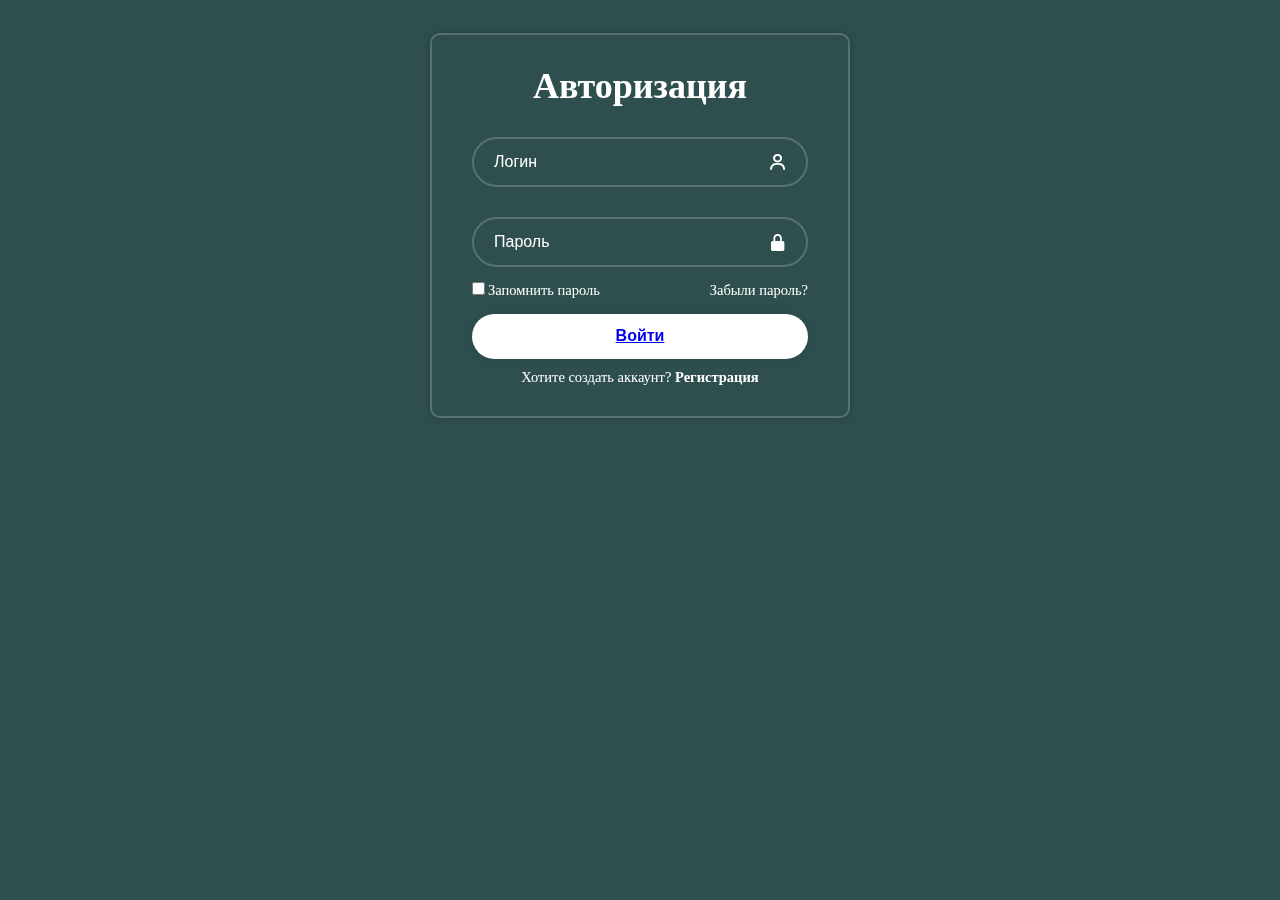
<file: site/index.html>
<!DOCTYPE html>
<html lang="en">
<head>
    <meta charset="UTF-8">
    <meta name="viewport" content="width=device-width, initial-scale=1.0">
    <title>Form login and password</title>
    <link rel="stylesheet" href="css/style_authorization.css">
    <link href='https://unpkg.com/boxicons@2.1.4/css/boxicons.min.css' rel='stylesheet'>
</head>
<body>
    <div class="obertka">
        <form action="">
            <h1>Авторизация</h1>
        <div class="input-box">
            <input type="text" placeholder="Логин" required>
            <i class='bx bx-user'></i>
        </div>
        <div class="input-box">
            <input type="password" placeholder="Пароль" required>
            <i class='bx bxs-lock-alt' ></i>
        </div>
        <div class="remember">
            <label for=""> <input type="checkbox">Запомнить пароль </label>
            <a href="#">Забыли пароль?</a>
        </div>


        <button type="submit" class="btn"> <a href="main-page.html">Войти</a></button>

        <div class="register-link">
            <p>Хотите создать аккаунт? <a href="registration.html">Регистрация</a></p>
        </div>

    </form> </div>
        
</body>
</html>
</file>
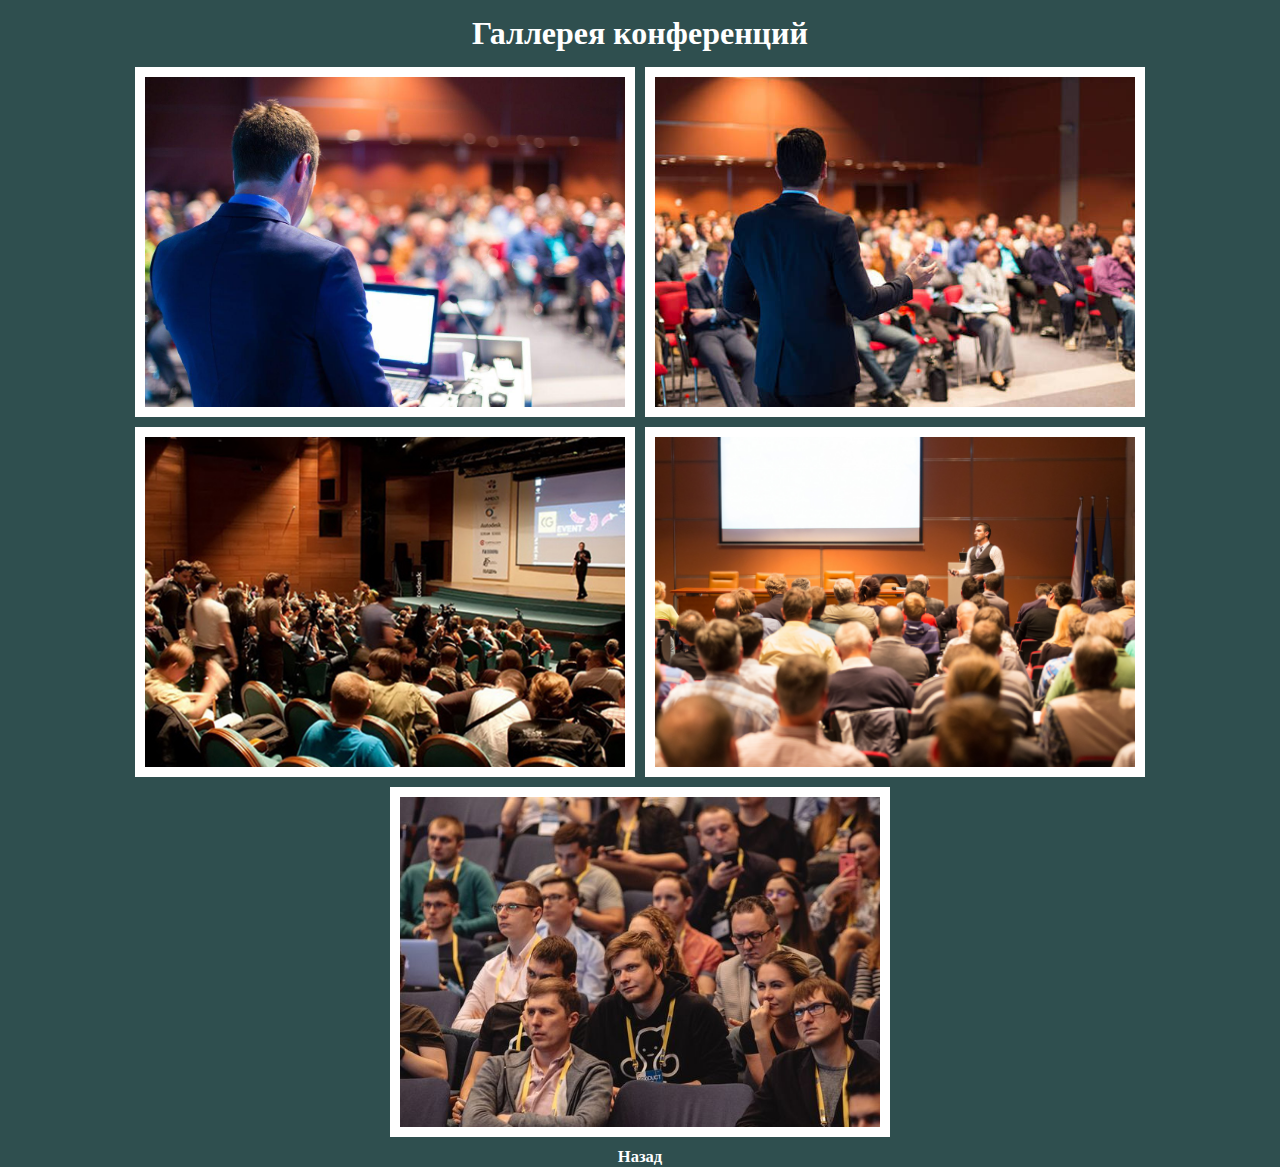
<file: site/photo-page.html>
<!DOCTYPE html>
<html lang="en">
<head>
    <meta charset="UTF-8">
    <meta name="viewport" content="width=device-width, initial-scale=1.0">
    <title>Gallery conference</title>
    <link rel="stylesheet" href="css/photo-page.css">
</head>
<body>
    <div class="container">
        <h1>Галлерея конференций</h1>
        <div class="img-container">

            <div class="img">
                <img src="photo/5.jpg" alt="">
            </div>
            <div class="img">
                <img src="photo/2.jpg" alt="">
            </div>
            <div class="img">
                <img src="photo/4.jpg" alt="">
            </div>
            <div class="img">
                <img src="photo/3.jpg" alt="">
            </div>
            <div class="img">
                <img src="photo/1.jpg" alt="">
            </div>
        </div>
        <div class="text">
            <p><a href="main-page.html">Назад</a></p>
        </div>
<div class="pop-up">
    <span>&times;</span>
    <img src="photo/1.jpg" alt="">
</div>

    </div>
 <script src="js/photo-page.js"> </script>


</body>
</html>
</file>
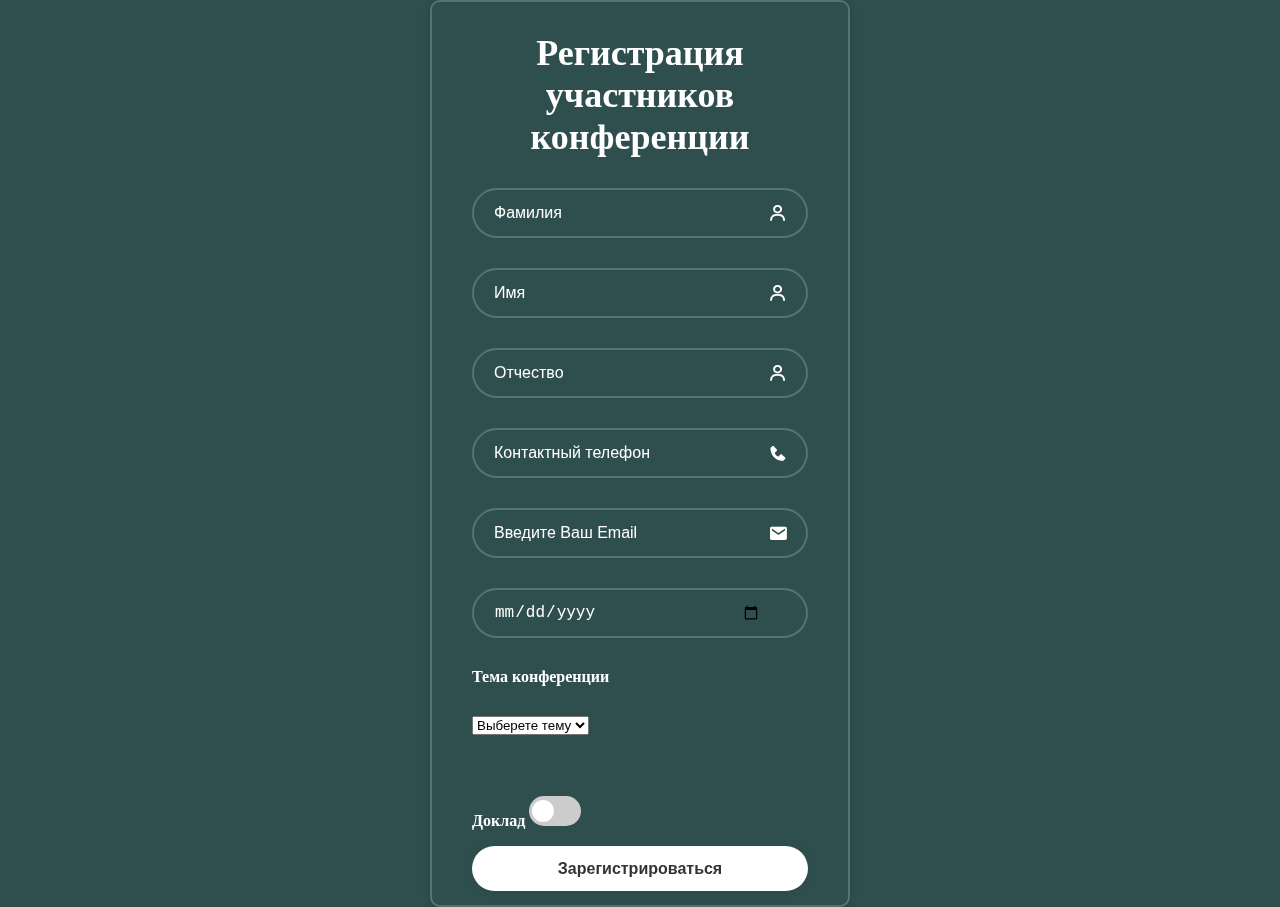
<file: site/registration-site.html>
<!DOCTYPE html>
<html lang="en">
<head>
    <meta charset="UTF-8">
    <meta name="viewport" content="width=device-width, initial-scale=1.0">
    <title>Form registration on site</title>
    <link rel="stylesheet" href="css/registration-site.css">
    <link href='https://unpkg.com/boxicons@2.1.4/css/boxicons.min.css' rel='stylesheet'>
</head>
<body>
    <div class="wrapper-reg-site">
        <form action="">
            <h1>Регистрация участников конференции</h1>
            <div class="input-box">
                <input type="text" pattern="^[А-Яа-яЁё\s]+$" placeholder="Фамилия" required>
                <i class='bx bx-user'></i>
            </div>
            <div class="input-box">
                <input type="text" pattern="^[А-Яа-яЁё\s]+$" placeholder="Имя" required>
                <i class='bx bx-user'></i>
            </div>
            <div class="input-box">
                <input type="text" pattern="^[А-Яа-яЁё\s]+$" placeholder="Отчество" required>
                <i class='bx bx-user'></i>
            </div>
            <div class="input-box">
                <input type="phone" id="phone" name="phone" pattern="^(\+7|7)?[\s\-]?\(?[489][0-9]{2}\)?[\s\-]?[0-9]{3}[\s\-]?[0-9]{2}[\s\-]?[0-9]{2}$" placeholder="Контактный телефон" required>
                <i class='bx bxs-phone'></i>
            </div>
            <div class="input-box">
                <input type="email" id="email" name="email" placeholder="Введите Ваш Email" required autocomplete="off">
                <i class='bx bxs-envelope' ></i>
            </div>
            <div class="input-box">
                <input type="date" id="date" name="date" min="1923-04-01" max="2023-04-30" placeholder="Дата рождения" required autocomplete="off">
            </div>
            <label for="Тема конференции">
                <b>Тема конференции</b>
            </label>
            <div class="input-box">
                <select type="text" placeholder="Выберете тему" required>
                    <option value="c1">Выберете тему</option>
                    <option value="c2">Математика</option>
                    <option value="c3">Физика</option>
                    <option value="c4">Информатика</option>
                </select>
            </div>
            <label for="doklad">
                <b>Доклад</b>
            </label>
            <label class="switch">
                <input type="checkbox" name="doklad" id="checkbox" onclick="checkFuncton()">
                <span class="slider round"></span>
                <div class="text-box">
                    <textarea class="field" type="text" id="text" style="display: none;" placeholder="Введите тему доклада........"></textarea>
                </div>
                <p></p>
            </label>
            

            <button type="submit" class="btn">Зарегистрироваться</button>
        </form>
        <script src="js/textbox.js"></script>
    </div>
    
</body>
</html>
</file>
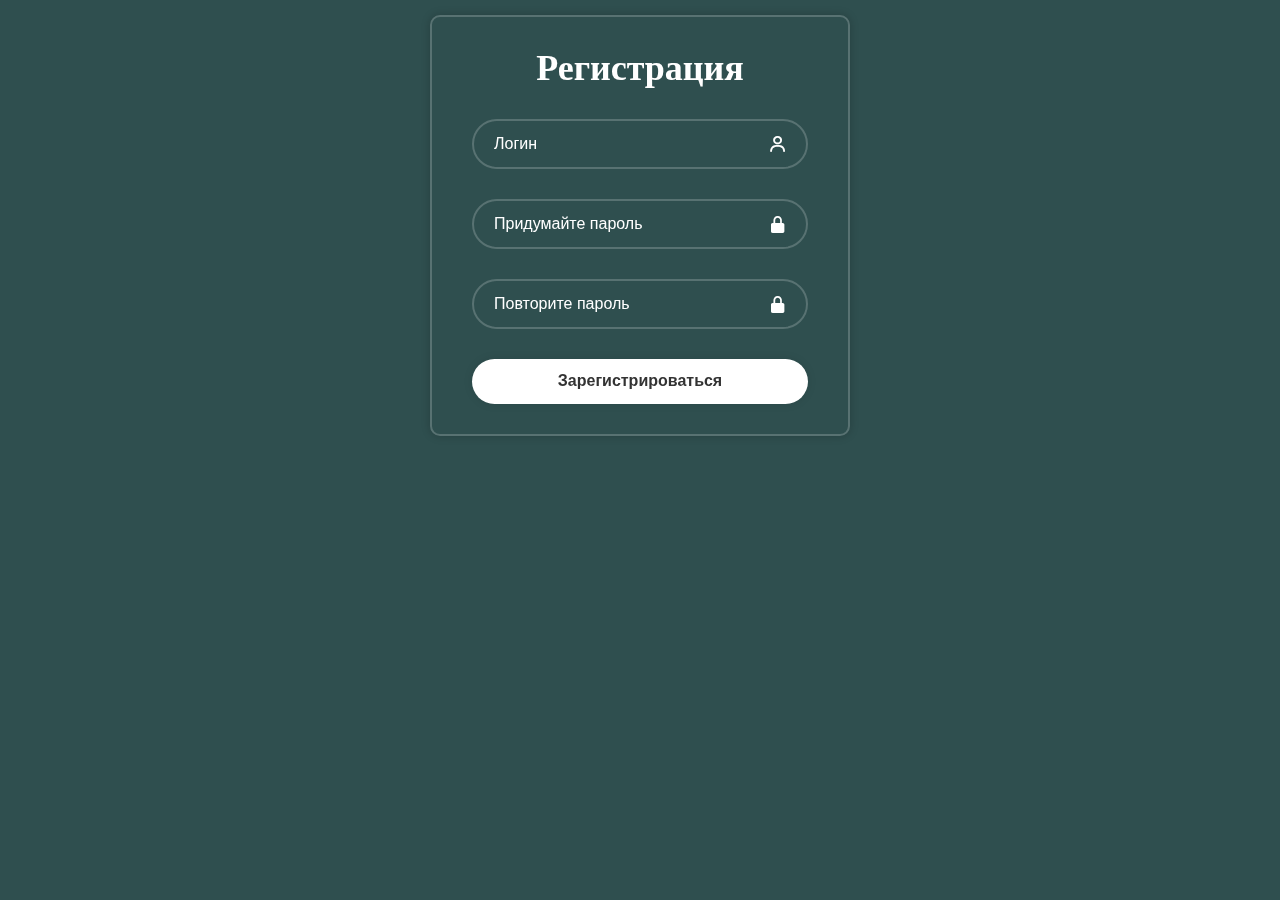
<file: site/registration.html>
<!DOCTYPE html>
<html lang="en">
<head>
    <meta charset="UTF-8">
    <meta name="viewport" content="width=device-width, initial-scale=1.0">
    <title>Form registration</title>
    <link rel="stylesheet" href="css/style_registration.css">
    <link href='https://unpkg.com/boxicons@2.1.4/css/boxicons.min.css' rel='stylesheet'>
</head>
<body>
    <div class="wrapper">
        <form action="">
            <h1>Регистрация</h1>
            <div class="input-box">
                <input type="text" placeholder="Логин" required>
                <i class="bx bx-user"></i>
            </div>
            <div class="input-box">
                <input type="password" minlength="6" placeholder="Придумайте пароль" required>
                <i class='bx bxs-lock-alt' ></i>
            </div>
            <div class="input-box">
                <input type="password" placeholder="Повторите пароль" required>
                <i class='bx bxs-lock-alt' ></i>
            </div>

            <button type="submit" class="btn" >Зарегистрироваться</button>

        </form>
    </div>
</body> 
</html>
</file>
<file: site/css/style_authorization.css>
*{
    margin: 0;
    padding: 0;
    box-sizing: border-box;
}


body{
    display: flex;
    justify-content: center;
    align-items: center;
    min-height: 50vh;
    background: #2F4F4F;
    background-size: cover;
    background-position: center;
}

.obertka{
    width: 420px;
    background-color: transparent;
    color: white;
    border: 2px solid rgb(255, 255, 255, .2);
    backdrop-filter: blur(20px);
    box-shadow: 0 0 10px rgba(0,0,0, .2);
    border-radius: 10px;
    padding: 30px 40px;
}

.obertka h1{
    font-size: 36px;
    text-align: center;
}

.obertka .input-box{
    width: 100%;
    height: 50px;
    margin: 30px 0;
    position: relative;
}


.input-box input{
    width: 100%;
    height: 100%;
    background: transparent;
    outline: none;
    border: none;
    border: 2px solid rgb(255, 255, 255, .2);
    border-radius: 40px;
    font-size: 16px;
    color: white;
    padding: 20px 45px 20px 20px;
}


.input-box input::placeholder{
    color: white;
}


.input-box i{
    position: absolute;
    right: 20px;
    top: 50%;
    transform: translateY(-50%);
    font-size: 20px;
}


.obertka .remember{
    display: flex;
    justify-content: space-between;
    font-size: 14.5px;
    margin: -15px 0 15px;

}


.remember label input{
    accent-color: white;
    margin-right: 3px;
}




.remember a{
    color: white;
    text-decoration: none;
}


.remember a:hover{
    text-decoration: underline;
    color: green;
}


.obertka .btn{
    width: 100%;
    height: 45px;
    background: white;
    border: none;
    outline: none;
    border-radius: 40px;
    box-shadow: 0 0 10px rgb(0, 0, 0, .1);
    cursor: pointer;
    font-size: 16px;
    color: #333;
    font-weight: 600;
}


.obertka .register-link{
    font-size: 14.5px;
    text-align: center;
    margin-top: 10px;
}

.register-link p a{
    color: white;
    text-decoration: none;
    font-weight: 600;
}


.register-link p a:hover{
    text-decoration: underline;
    color: green;
}
.obertka .btn:hover{
    color: white;
    text-decoration: none;
    font-weight: 600;
}
</file>
<file: site/css/photo-page.css>
*{
    margin: 0;
    padding: 0;
    box-sizing: border-box;
}

body {
    width: 100%;
    height: 100vh;
    background: #2F4F4F;
}

h1{
    text-align: center;
    color: white;
    padding: 15px;
}

.container .img-container{
    display: flex;
    justify-content: center;
    align-items: center;
    flex-wrap: wrap;
    gap: 10px;
}
.container .img-container .img{
    width: 500px;
    height: 350px;
    border: 10px solid #fff;
    overflow: hidden;
}



.container .img-container .img
img {
    width: 100%;
    height: 100%;
    object-fit: cover;
    cursor: pointer;
    transition: 0.5s;
}

.container .img-container .img:hover
img {
    transform: scale(1.1);

}

.container .pop-up {
    position: fixed;
    top: 0;
    left: 0;
    width: 100%;
    height: 100%;
    background-color: rgba(0,0,0,.8);
    display: none;

}
.container .pop-up img {
    position: absolute;
    top: 50%;
    left: 50%;
    transform: translate(-50%, -50%);
    border: 5px solid #fff;
    border-radius: 8px;
    width: 700px;
}
.container .pop-up span {
    position: fixed;
    top: 10px;
    right: 20px;
    width: 40px;
    height: 40px;
    background: #fff;
    font-size: 50px;
    font-weight: 900;
    text-align: center;
    line-height: 40px;
    border-radius: 50%;
    cursor: pointer;
}
.text p a{
    color: white;
    text-decoration: none;
    font-weight: 600;
    font-size: 16.5px;
}
.register-link p a:hover{
    text-decoration: underline;
    color: green;
}
.container .text{
    font-size: 14.5px;
    text-align: center;
    margin-top: 10px;
}
.container a{
    color: white;
    text-decoration: none;
}


.container a:hover{
    text-decoration: underline;
    color: green;
}
</file>
<file: site/css/registration-site.css>
*{
    margin: 0;
    padding: 0;
    box-sizing: border-box;
}


body{
    display: flex;
    justify-content: center;
    align-items: center;
    min-height: 90vh;
    background: #2F4F4F;
    background-size: cover;
    background-position: center;
}


.wrapper-reg-site{
    width: 420px;
    background-color: transparent;
    color: white;
    border: 2px solid rgb(255, 255, 255, .2);
    backdrop-filter: blur(20px);
    box-shadow: 0 0 10px rgba(0,0,0, .2);
    border-radius: 10px;
    padding: 30px 40px;
}
.wrapper-reg-site h1{
    font-size: 36px;
    text-align: center;
}
.wrapper-reg-site .input-box{
    width: 100%;
    height: 50px;
    margin: 30px 0;
    position: relative;
}
.wrapper-reg-site .text-box {
    width: 150px;
    height: 100px;
    position: relative;
    transform: translateX(50%);
}
.input-box input{
    width: 100%;
    height: 100%;
    background: transparent;
    outline: none;
    border: none;
    border: 2px solid rgb(255, 255, 255, .2);
    border-radius: 40px;
    font-size: 16px;
    color: white;
    padding: 20px 45px 20px 20px;
}
.input-box input::placeholder{
    color: white;
}
.input-box i{
    position: absolute;
    right: 20px;
    top: 50%;
    transform: translateY(-50%);
    font-size: 20px;
}
.wrapper-reg-site .btn{
    width: 100%;
    height: 45px;
    background: white;
    border: none;
    outline: none;
    border-radius: 40px;
    box-shadow: 0 0 10px rgb(0, 0, 0, .1);
    cursor: pointer;
    font-size: 16px;
    color: #333;
    font-weight: 600;
}
.label .doklad {
    width: 100%;
    height: 50px;
    margin: 30px 0;
    position: relative;
}
.switch {
    position: relative;
    display: inline-block;
    width: 52px;
    height: 30px;
}
.switch input {display:none;}
.slider {
    position: absolute;
    cursor: pointer;
    top: 0;
    left: 0;
    right: 0;
    bottom: 0;
    background-color: #ccc;
    -webkit-transition: .4s;
    transition: .4s;
  }
  
  .slider:before {
    position: absolute;
    content: "";
    height: 22px;
    width: 22px;
    left: 3px;
    bottom: 4px;
    background-color: white;
    -webkit-transition: .4s;
    transition: .4s;
  }
  
  input:checked + .slider {
    background-color: #2196F3;
  }
  
  input:focus + .slider {
    box-shadow: 0 0 1px #2196F3;
  }
  
  input:checked + .slider:before {
    -webkit-transform: translateX(26px);
    -ms-transform: translateX(26px);
    transform: translateX(26px);
  }
  
  .slider.round {
    border-radius: 25px;
  }
  
  .slider.round:before {
    border-radius: 50%;
  }
  .wrapper-reg-site .btn{
    width: 100%;
    height: 45px;
    background: white;
    border: none;
    outline: none;
    border-radius: 40px;
    box-shadow: 0 0 10px rgb(0, 0, 0, .1);
    cursor: pointer;
    font-size: 16px;
    color: #333;
    font-weight: 600;
    transform: translateY(16px)
}
p {
    display: block;
    margin-block-start: 1em;
    margin-block-end: 1em;
    margin-inline-start: 0px;
    margin-inline-end: 0px;
    unicode-bidi: isolate;
}
</file>
<file: site/css/style_registration.css>
*{
    margin: 0;
    padding: 0;
    box-sizing: border-box;
}


body{
    display: flex;
    justify-content: center;
    align-items: center;
    min-height: 50vh;
    background: #2F4F4F;
    background-size: cover;
    background-position: center;
}


.wrapper{
    width: 420px;
    background-color: transparent;
    color: white;
    border: 2px solid rgb(255, 255, 255, .2);
    backdrop-filter: blur(20px);
    box-shadow: 0 0 10px rgba(0,0,0, .2);
    border-radius: 10px;
    padding: 30px 40px;
}
.wrapper h1{
    font-size: 36px;
    text-align: center;
}
.wrapper .input-box{
    width: 100%;
    height: 50px;
    margin: 30px 0;
    position: relative;
}
.input-box input{
    width: 100%;
    height: 100%;
    background: transparent;
    outline: none;
    border: none;
    border: 2px solid rgb(255, 255, 255, .2);
    border-radius: 40px;
    font-size: 16px;
    color: white;
    padding: 20px 45px 20px 20px;
}
.input-box input::placeholder{
    color: white;
}
.input-box i{
    position: absolute;
    right: 20px;
    top: 50%;
    transform: translateY(-50%);
    font-size: 20px;
}
.wrapper .btn{
    width: 100%;
    height: 45px;
    background: white;
    border: none;
    outline: none;
    border-radius: 40px;
    box-shadow: 0 0 10px rgb(0, 0, 0, .1);
    cursor: pointer;
    font-size: 16px;
    color: #333;
    font-weight: 600;
}
.register-link p a{
    color: white;
    text-decoration: none;
    font-weight: 600;
}
</file>
